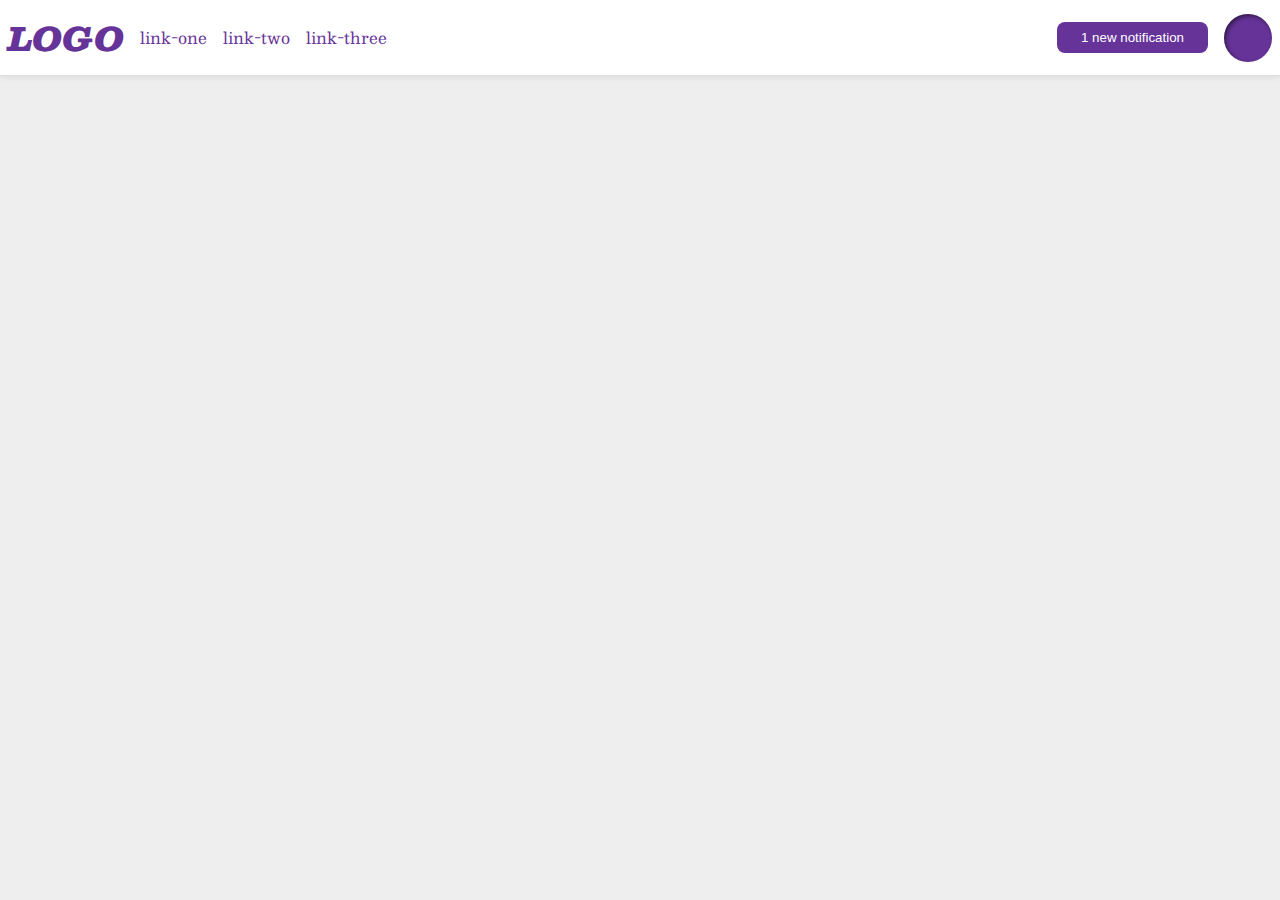
<file: flex/03-flex-header-2/index.html>
<!DOCTYPE html>
<html lang="en">

<head>
  <meta charset="UTF-8">
  <meta http-equiv="X-UA-Compatible" content="IE=edge">
  <meta name="viewport" content="width=device-width, initial-scale=1.0">
  <title>Flex Header 2</title>
  <link rel="stylesheet" href="style.css">
</head>

<body>
  <div class="header">
    <div class="left-items">
      <div class="logo">
        LOGO
      </div>
      <ul class="links">
        <li><a href="google.com">link-one</a></li>
        <li><a href="google.com">link-two</a></li>
        <li><a href="google.com">link-three</a></li>
      </ul>
    </div>
    <div class="right-items">
      <button class="notifications">
        1 new notification
      </button>
      <div class="profile-image"></div>
    </div>
  </div>
</body>

</html>
</file>
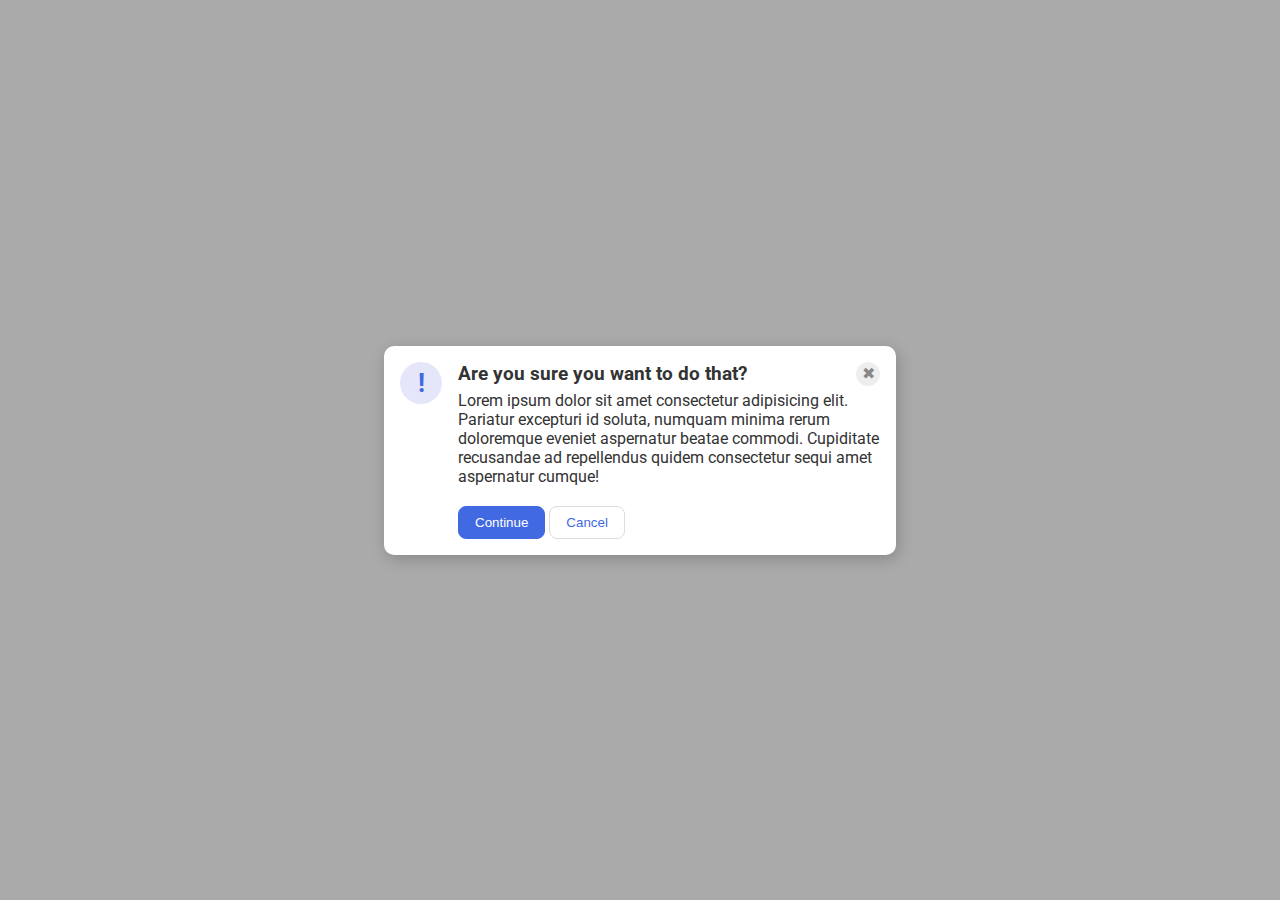
<file: flex/05-flex-modal/index.html>
<!DOCTYPE html>
<html lang="en">

<head>
  <meta charset="UTF-8">
  <meta http-equiv="X-UA-Compatible" content="IE=edge">
  <meta name="viewport" content="width=device-width, initial-scale=1.0">
  <link rel="stylesheet" href="style.css">
  <title>Modal</title>
</head>

<body>
  <div class="modal">
    <div class="icon">!</div>
    <div class="container">
      <div class="header">Are you sure you want to do that?
        <div class="close-button">✖</div>
      </div>
      <div class="text">Lorem ipsum dolor sit amet consectetur adipisicing elit. Pariatur excepturi id soluta, numquam
        minima rerum doloremque eveniet aspernatur beatae commodi. Cupiditate recusandae ad repellendus quidem
        consectetur
        sequi amet aspernatur cumque!</div>
      <button class="continue">Continue</button>
      <button class="cancel">Cancel</button>
    </div>
  </div>
</body>

</html>
</file>
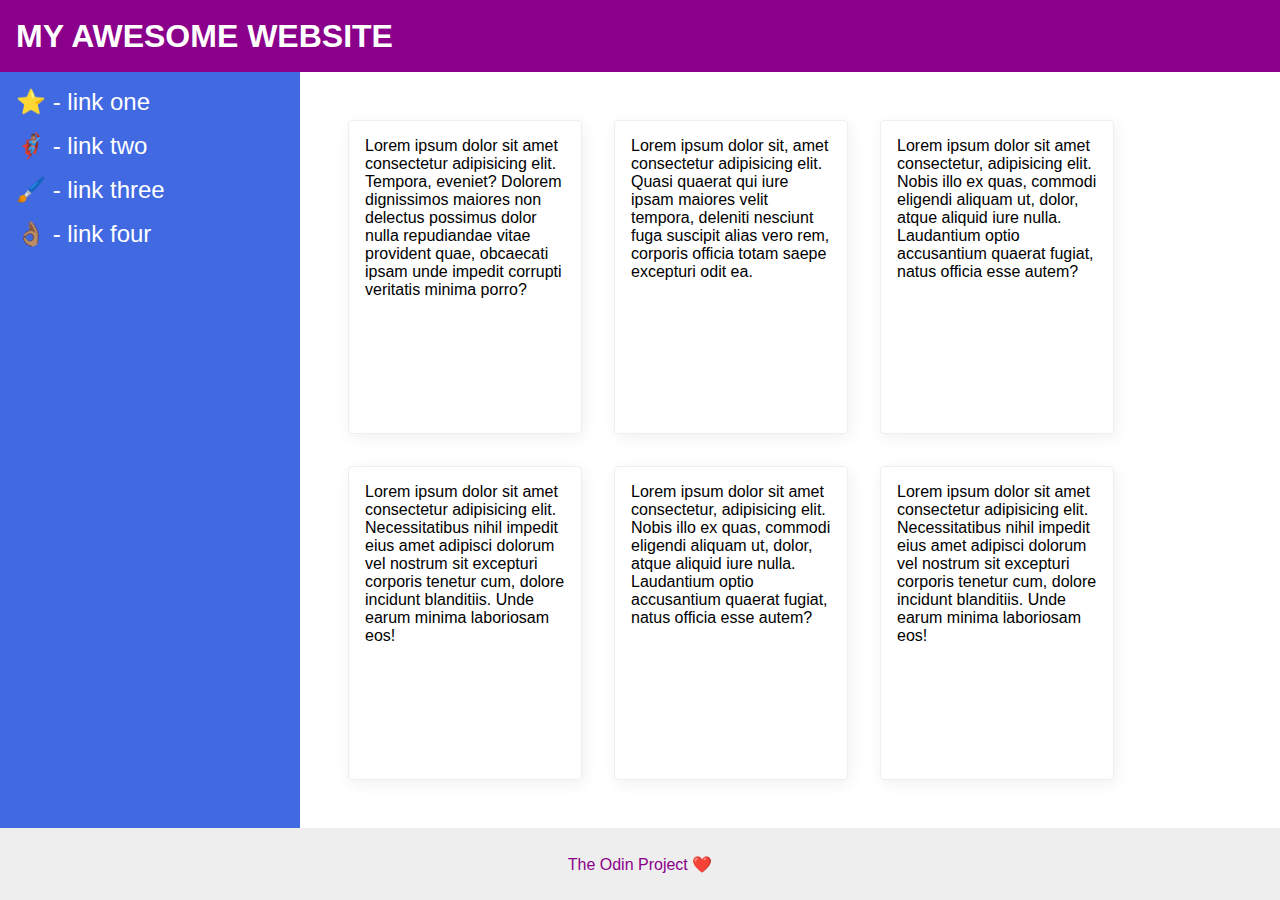
<file: flex/07-flex-layout-2/index.html>
<!DOCTYPE html>
<html lang="en">

<head>
  <meta charset="UTF-8">
  <meta http-equiv="X-UA-Compatible" content="IE=edge">
  <meta name="viewport" content="width=device-width, initial-scale=1.0">
  <title>The Holy Grail</title>
  <link rel="stylesheet" href="style.css">
</head>

<body>
  <div class="header">
    MY AWESOME WEBSITE
  </div>
  <div class="container">
    <div class="sidebar">
      <ul>
        <li><a href="#">⭐ - link one</a></li>
        <li><a href="#">🦸🏽‍♂️ - link two</a></li>
        <li><a href="#">🖌️ - link three</a></li>
        <li><a href="#">👌🏽 - link four</a></li>
      </ul>
    </div>
    <div class="card-container">
      <div class="card">Lorem ipsum dolor sit amet consectetur adipisicing elit. Tempora, eveniet? Dolorem dignissimos
        maiores non delectus possimus dolor nulla repudiandae vitae provident quae, obcaecati ipsam unde impedit
        corrupti
        veritatis minima porro?</div>
      <div class="card">Lorem ipsum dolor sit, amet consectetur adipisicing elit. Quasi quaerat qui iure ipsam maiores
        velit tempora, deleniti nesciunt fuga suscipit alias vero rem, corporis officia totam saepe excepturi odit ea.
      </div>
      <div class="card">Lorem ipsum dolor sit amet consectetur, adipisicing elit. Nobis illo ex quas, commodi eligendi
        aliquam ut, dolor, atque aliquid iure nulla. Laudantium optio accusantium quaerat fugiat, natus officia esse
        autem?</div>
      <div class="card">Lorem ipsum dolor sit amet consectetur adipisicing elit. Necessitatibus nihil impedit eius amet
        adipisci dolorum vel nostrum sit excepturi corporis tenetur cum, dolore incidunt blanditiis. Unde earum minima
        laboriosam eos!</div>
      <div class="card">Lorem ipsum dolor sit amet consectetur, adipisicing elit. Nobis illo ex quas, commodi eligendi
        aliquam ut, dolor, atque aliquid iure nulla. Laudantium optio accusantium quaerat fugiat, natus officia esse
        autem?</div>
      <div class="card">Lorem ipsum dolor sit amet consectetur adipisicing elit. Necessitatibus nihil impedit eius amet
        adipisci dolorum vel nostrum sit excepturi corporis tenetur cum, dolore incidunt blanditiis. Unde earum minima
        laboriosam eos!</div>
    </div>
  </div>
  <div class="footer">
    The Odin Project ❤️
  </div>
</body>

</html>
</file>
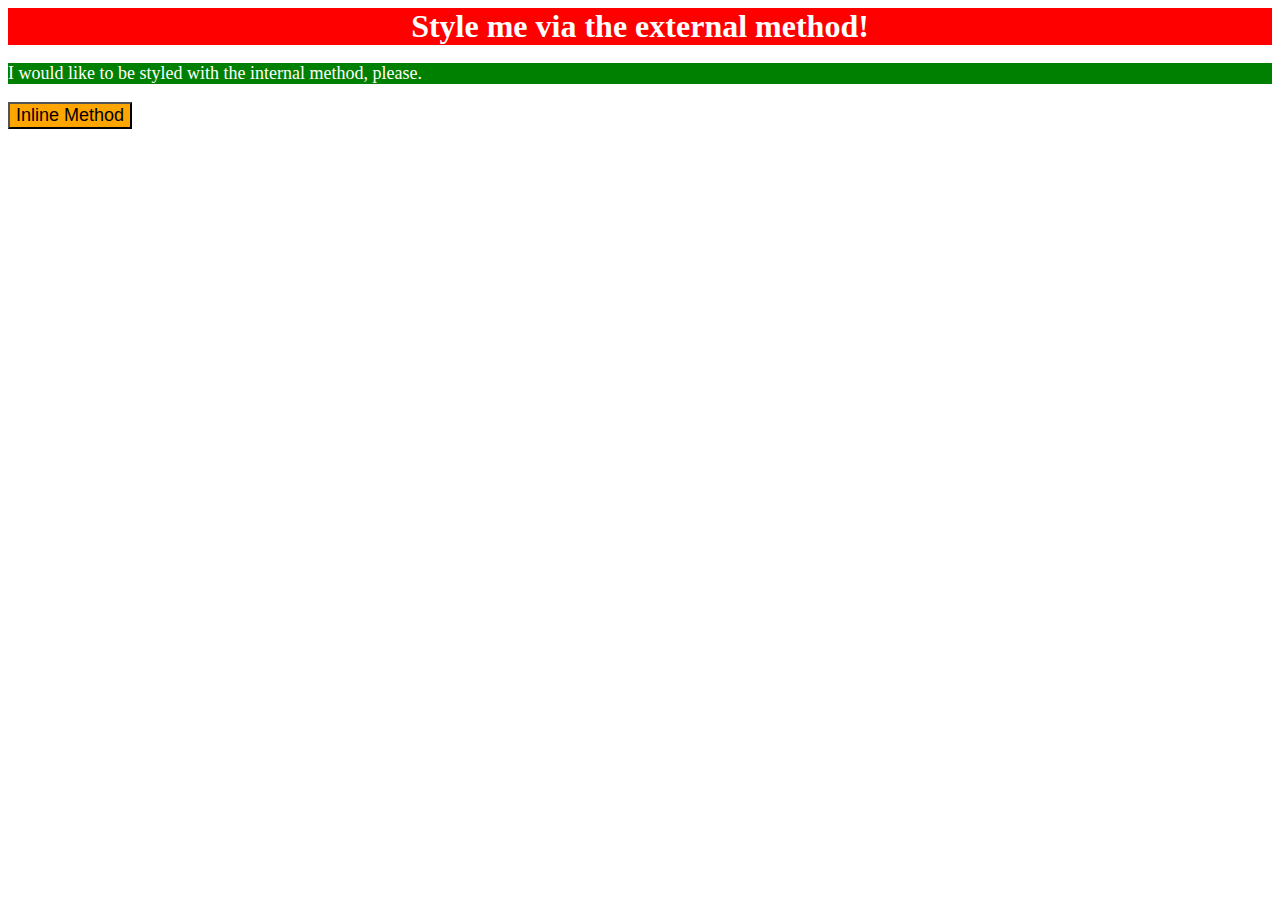
<file: foundations/01-css-methods/index.html>
<!DOCTYPE html>
<html lang="en">
  <head>
    <meta charset="UTF-8">
    <meta http-equiv="X-UA-Compatible" content="IE=edge">
    <meta name="viewport" content="width=device-width, initial-scale=1.0">
    <link rel="stylesheet" href="./css/style.css">
    <title>Methods for Adding CSS</title>
    <style>
      /* `p`: a green background, white text, and a font size of 18px */
      p {
        background-color: green;
        color: white;
        font-size: 18px;
      }
    </style>
  </head>
  <body>
    <div>Style me via the external method!</div>
    <p>I would like to be styled with the internal method, please.</p>
    <button style="background-color: orange; font-size: 18px;">Inline Method</button>
  </body>
</html>
</file>
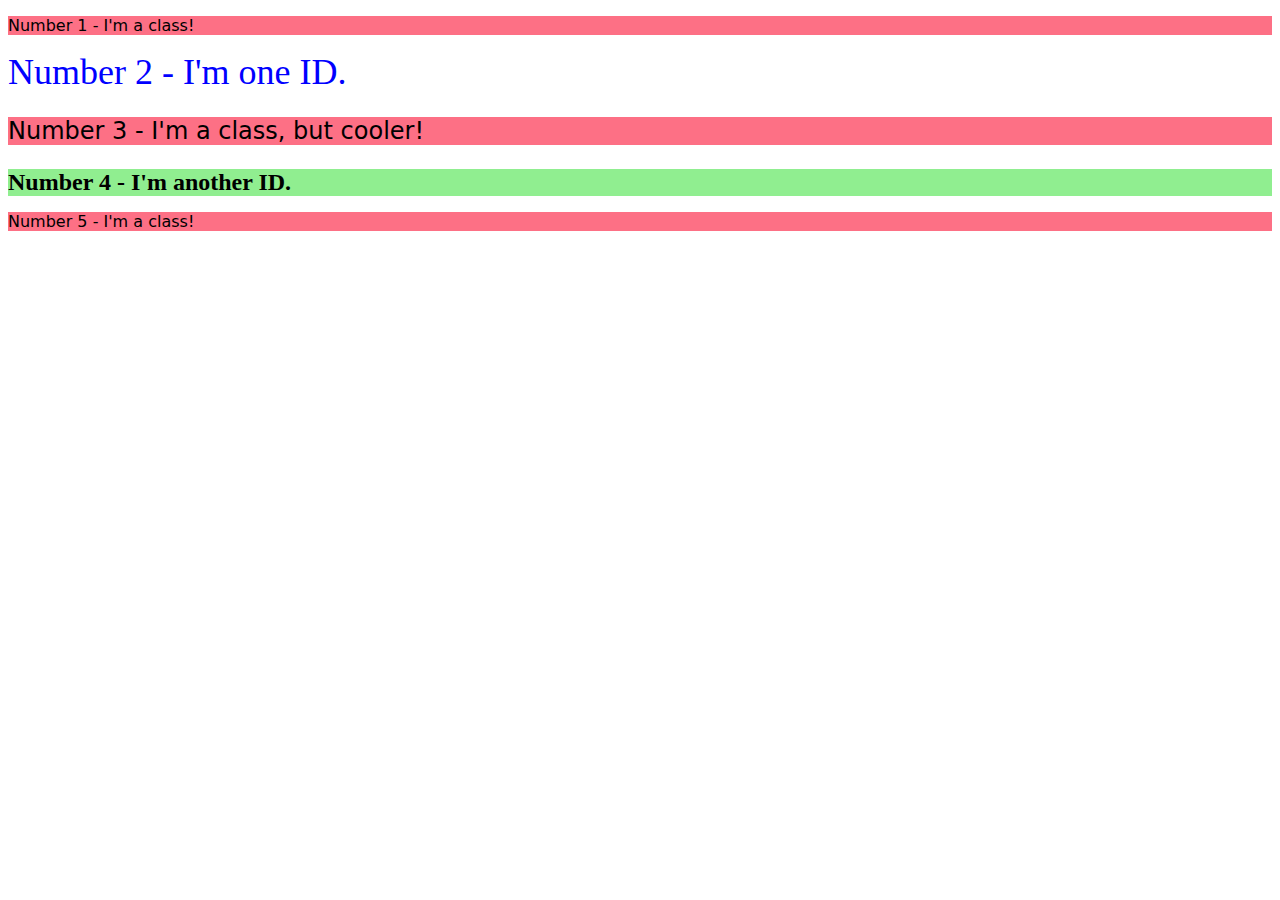
<file: foundations/02-class-id-selectors/index.html>
<!DOCTYPE html>
<html lang="en">
  <head>
    <meta charset="UTF-8">
    <meta http-equiv="X-UA-Compatible" content="IE=edge">
    <meta name="viewport" content="width=device-width, initial-scale=1.0">
    <title>Class and ID Selectors</title>
    <link rel="stylesheet" href="style.css">
  </head>
  <body>
    <p class="odd-elements">Number 1 - I'm a class!</p>
    <div id="blue-large-font">Number 2 - I'm one ID.</div>
    <p class="odd-elements medium-font">Number 3 - I'm a class, but cooler!</p>
    <div id="green-background-bold">Number 4 - I'm another ID.</div>
    <p class="odd-elements">Number 5 - I'm a class!</p>
  </body>
</html>
</file>
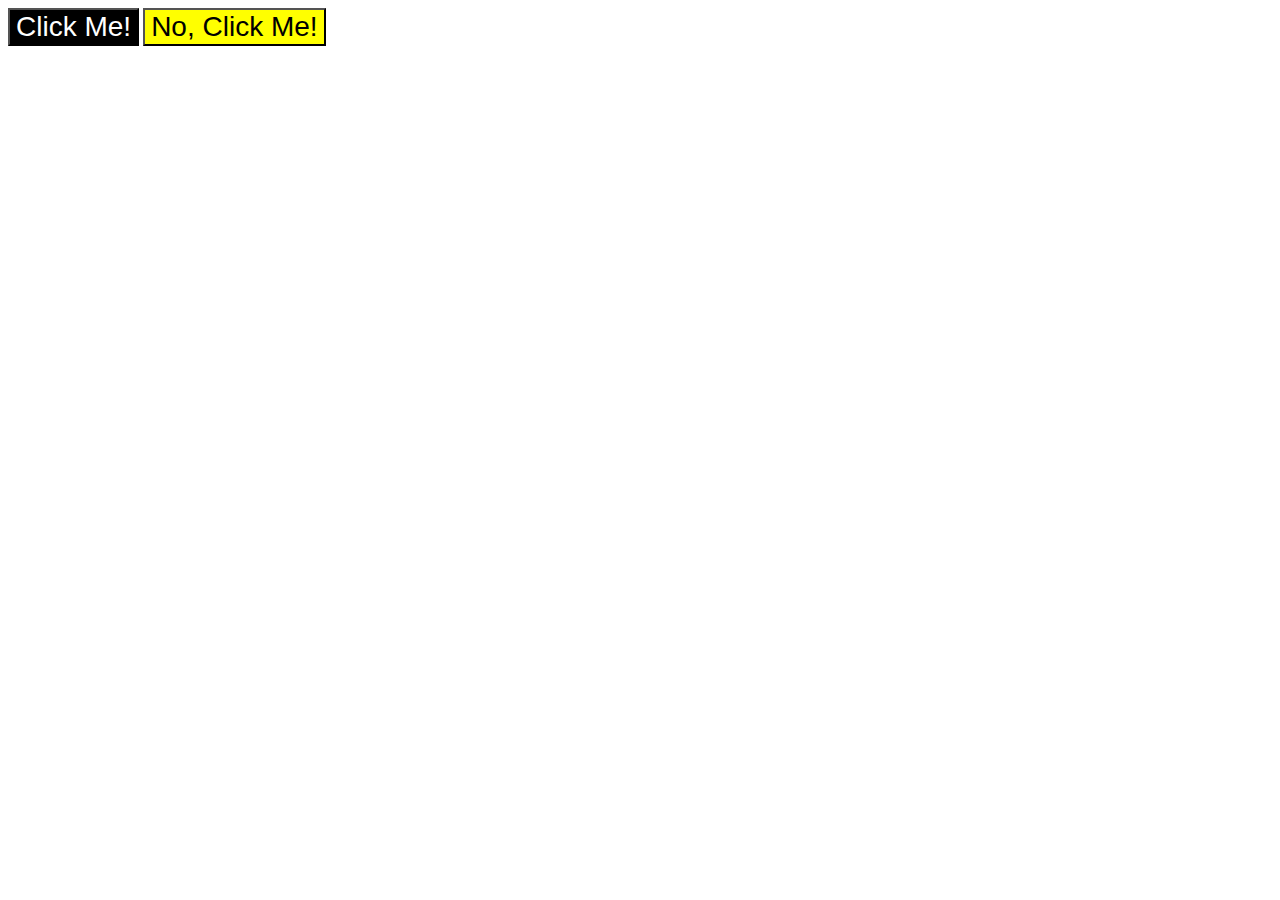
<file: foundations/03-grouping-selectors/index.html>
<!DOCTYPE html>
<html lang="en">
  <head>
    <meta charset="UTF-8">
    <meta http-equiv="X-UA-Compatible" content="IE=edge">
    <meta name="viewport" content="width=device-width, initial-scale=1.0">
    <title>Grouping Selectors</title>
    <link rel="stylesheet" href="style.css">
  </head>
  <body>
    <button class="button--black-background">Click Me!</button>
    <button class="button--yellow-background">No, Click Me!</button>
  </body>
</html>
</file>
<file: flex/03-flex-header-2/style.css>
/* this is some magical font-importing.  
you'll learn about it later. */
@import url('https://fonts.googleapis.com/css2?family=Besley:ital,wght@0,400;1,900&display=swap');

body {
  margin: 0;
  background: #eee;
  font-family: Besley, serif;
}

.header {
  background: white;
  border-bottom: 1px solid #ddd;
  box-shadow: 0 0 8px rgba(0,0,0,.1);
  display: flex;
  justify-content: space-between;
  align-items: center;
  padding: 8px;
}

.profile-image {
  background: rebeccapurple;
  box-shadow: inset 2px 2px 4px rgba(0,0,0,.5);
  border-radius: 50%;
  width: 48px;
  height:  48px;
}

.logo {
  color: rebeccapurple;
  font-size: 32px;
  font-weight: 900;
  font-style: italic;
}

button {
  border: none;
  border-radius: 8px;
  background: rebeccapurple;
  color: white;
  padding: 8px 24px;
}

a {
  /* this removes the line under our links */
  text-decoration: none;
  color: rebeccapurple;
}

ul {
  list-style-type: none;
  display: flex;
  gap: 16px;
  padding: 0px;
}

.left-items {
  display: flex;
  gap: 16px;
  align-items: center;
}

.right-items {
  display: flex;
  gap: 16px;
  align-items: center;
}
</file>
<file: flex/05-flex-modal/style.css>
@import url('https://fonts.googleapis.com/css2?family=Roboto:wght@400;700&display=swap');

html, body {
  height: 100%;
}

body {
  font-family: Roboto, sans-serif;
  margin: 0;
  background: #aaa;
  color: #333;
  /* I'll give you this one for free lol */
  display: flex;
  align-items: center;
  justify-content: center;
}

.header  {
  font-weight: bold;
  display: flex;
  justify-content: space-between;
  font-size: 1.2em;
  margin-bottom: 5px;
}

.modal {
  background: white;
  width: 480px;
  border-radius: 10px;
  box-shadow: 2px 4px 16px rgba(0,0,0,.2);
  display: flex;
  gap: 16px;
  padding: 16px;
}

.icon {
  color: royalblue;
  font-size: 26px;
  font-weight: 700;
  background: lavender;
  width: 42px;
  height: 42px;
  border-radius: 50%;
  display: flex;
  align-items: center;
  justify-content: center;
  flex-shrink: 0;
}

.close-button {
  background: #eee;
  border-radius: 50%;
  color: #888;
  font-weight: 400;
  font-size: 16px;
  height: 24px;
  width: 24px;
  display: flex;
  align-items: center;
  justify-content: center;
}

button {
  padding: 8px 16px;
  border-radius: 8px;
}

button.continue {
  background: royalblue;
  border: 1px solid royalblue;
  color: white;
}

button.cancel {
  background: white;
  border: 1px solid #ddd;
  color: royalblue;
}

.text {
  margin-bottom: 20px;
}
</file>
<file: flex/07-flex-layout-2/style.css>
body {
  font-family: -apple-system, BlinkMacSystemFont, 'Segoe UI', Roboto, Oxygen, Ubuntu, Cantarell, 'Open Sans', 'Helvetica Neue', sans-serif;
  margin: 0;
  min-height: 100vh;
  display: flex;
  flex-direction: column;
}

.header {
  height: 72px;
  background: darkmagenta;
  color: white;
  font-weight: 900;
  font-size: 32px;
  display: flex;
  align-items: center;
  padding-left: 16px;
}

.footer {
  height: 72px;
  background: #eee;
  color: darkmagenta;
  display: flex;
  align-items: center;
  justify-content: center;
}

.sidebar {
  width: 300px;
  background: royalblue;
  display: flex;
  flex-shrink: 0;
}

.card {
  border: 1px solid #eee;
  box-shadow: 2px 4px 16px rgba(0,0,0,.06);
  border-radius: 4px;
  padding: 16px;
  margin: 16px;
  width: 200px;
}

.card-container {
  display: flex;
  padding: 32px;
  flex-wrap: wrap;
}

.container {
  display: flex;
  flex: 1;
}

ul {
  list-style: none;
  padding: 16px;
  margin: 0px;
}

ul a {
  color: white;
  text-decoration: none;
  font-size: 24px;
}

li {
  margin-bottom: 16px;
}
</file>
<file: foundations/01-css-methods/css/style.css>
/* `div`: a red background, white text, a font size of 32px,
center aligned, and bold */
div {
    background: red;
    color: white;
    font-size: 32px;
    text-align: center;
    font-weight: bold;
}
</file>
<file: foundations/02-class-id-selectors/style.css>
.odd-elements {
    background-color: rgb(253, 112, 133);
    font-family: Verdana, 'DejaVu Sans', sans-serif;
}

#blue-large-font {
    color: rgb(0,0,255);
    font-size: 36px;
}

.medium-font {
    font-size: 24px;
}

#green-background-bold {
    background-color: rgb(144, 238, 144);
    font-size: 24px;
    font-weight: bold;
}
</file>
<file: foundations/03-grouping-selectors/style.css>
.button--black-background {
    background-color: black;
    color: #ffffff;
}

.button--yellow-background {
    background-color: yellow;
}

.button--black-background,
.button--yellow-background {
    font-size: 28px;
    font-family: Helvetica, 'Times New Roman', sans-serif;
}
</file>
